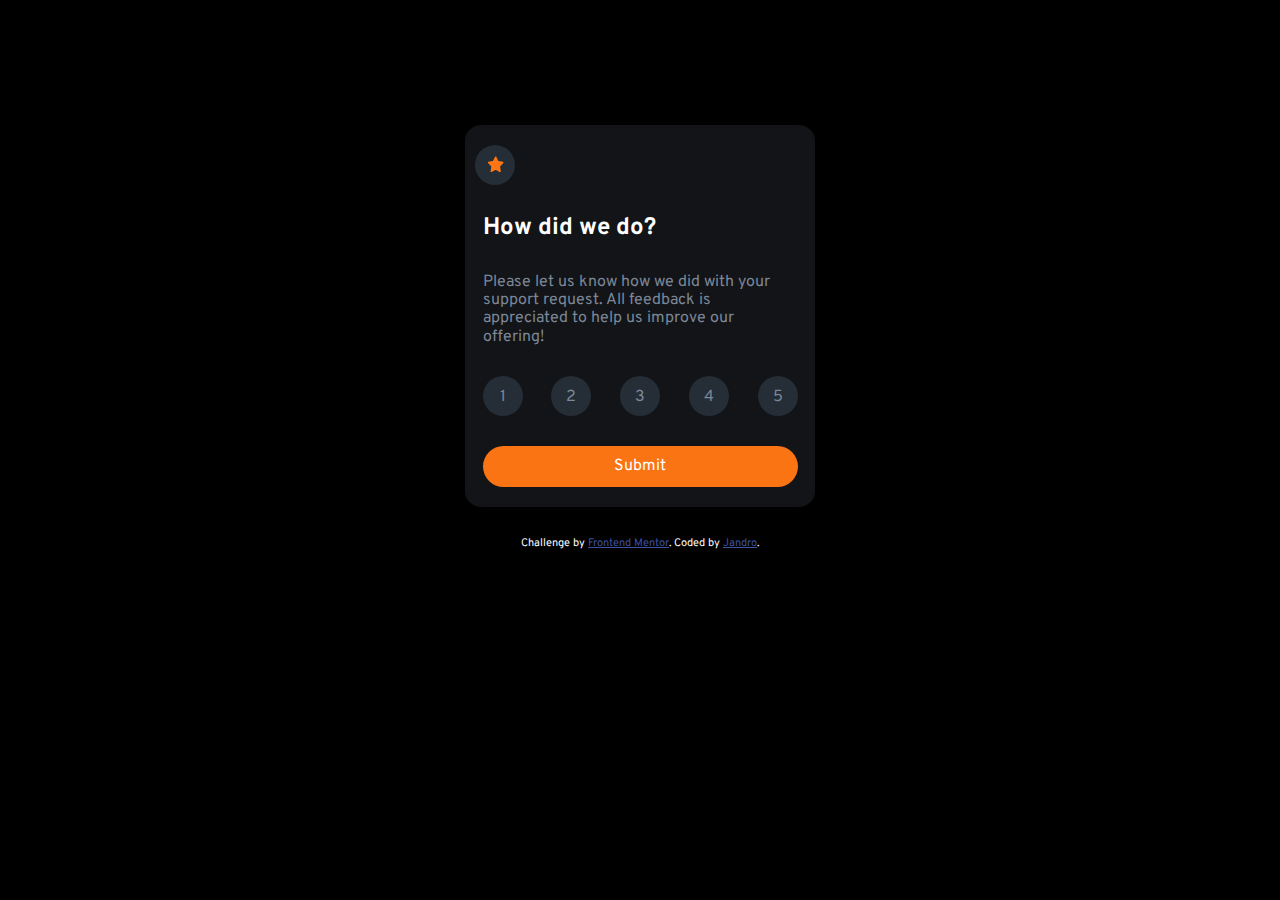
<file: Index.html>
<!DOCTYPE html>
<html lang="en">
<head>
    <meta charset="UTF-8">
    <meta http-equiv="X-UA-Compatible" content="IE=edge">
    <meta name="viewport" content="width=device-width, initial-scale=1.0">
    <link rel="icon" type="image/png" sizes="32x32" href="images/favicon-32x32.png">

    <title>Frontend Mentor | Interactive rating component</title>

    <link rel="preconnect" href="https://fonts.googleapis.com">
    <link rel="preconnect" href="https://fonts.gstatic.com" crossorigin>
    <link href="https://fonts.googleapis.com/css2?family=Overpass:wght@400;700&display=swap" rel="stylesheet">

    <link rel="stylesheet" href="css/normalize.css">
    <link rel="stylesheet" href="css/myStyles.css">
</head>
<body>

    <main class="contenedor">
        <div class="cards">
            <article class="card">
                <div class="star-container"><img src="images/icon-star.svg" class="star"></div>
                <h2 class="card-title">How did we do?</h2>
                <p class="card-text"> Please let us know how we did with your support request. All feedback is appreciated 
                    to help us improve our offering!</p>
                <div class="card-puntos">
                    <div class="puntuacion" id="btn-0">1</div>
                    <div class="puntuacion" id="btn-1">2</div>
                    <div class="puntuacion" id="btn-2">3</div>
                    <div class="puntuacion" id="btn-3">4</div>
                    <div class="puntuacion" id="btn-4">5</div>
                </div>
                <div class="btn-container"><button class="btn-voto">Submit</button></div>
        </article>
        </div>
    </main>

    <div class="attribution">
        Challenge by <a href="https://www.frontendmentor.io?ref=challenge" target="_blank">Frontend Mentor</a>. 
        Coded by <a href="https://github.com/JandroGG?tab=repositories" target="_blank">Jandro</a>.
    </div>

    <template id="thankyou">
        <article class="thankyou">
            <div class="thank-img-container"><img src="images/illustration-thank-you.svg" class="thank-img"></div>
            <p class="thank-resultado">You selected <span class="resultado">puntuacion</span> out of 5</p>
            <h2 class="thank-card-title">Thank you!</h2>
            <p class="thank-card-text">We appreciate you taking the time to give a rating. If you ever need more support, 
                don’t hesitate to get in touch!</p>
        </article>
    </template>
    

    <script src="myApp.js"></script>
</body>
</html>
</file>
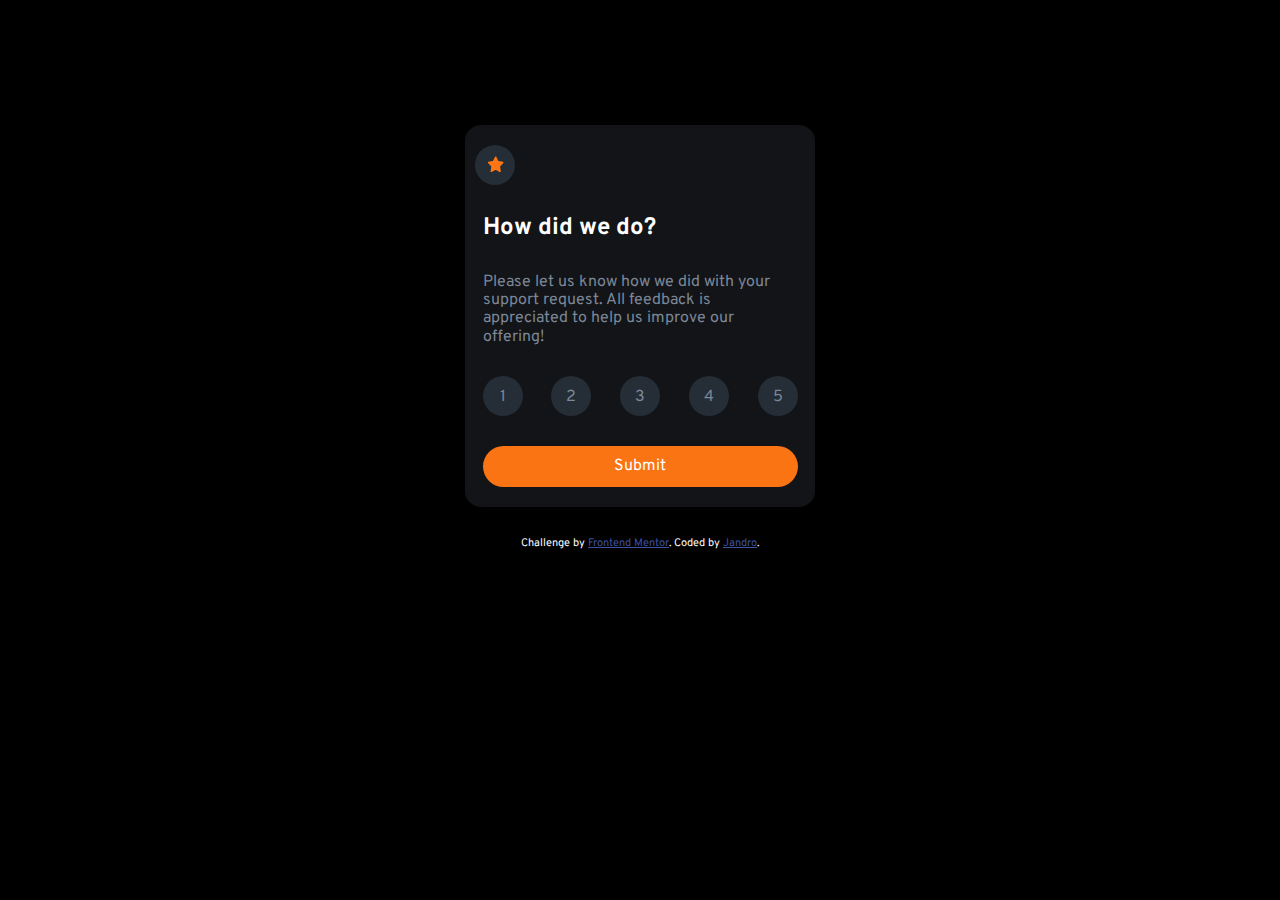
<file: myIndex.html>
<!DOCTYPE html>
<html lang="en">
<head>
    <meta charset="UTF-8">
    <meta http-equiv="X-UA-Compatible" content="IE=edge">
    <meta name="viewport" content="width=device-width, initial-scale=1.0">
    <link rel="icon" type="image/png" sizes="32x32" href="images/favicon-32x32.png">

    <title>Frontend Mentor | Interactive rating component</title>

    <link rel="preconnect" href="https://fonts.googleapis.com">
    <link rel="preconnect" href="https://fonts.gstatic.com" crossorigin>
    <link href="https://fonts.googleapis.com/css2?family=Overpass:wght@400;700&display=swap" rel="stylesheet">

    <link rel="stylesheet" href="css/normalize.css">
    <link rel="stylesheet" href="css/myStyles.css">
</head>
<body>

    <main class="contenedor">
        <div class="cards">
            <article class="card">
                <div class="star-container"><img src="images/icon-star.svg" class="star"></div>
                <h2 class="card-title">How did we do?</h2>
                <p class="card-text"> Please let us know how we did with your support request. All feedback is appreciated 
                    to help us improve our offering!</p>
                <div class="card-puntos">
                    <div class="puntuacion" id="btn-0">1</div>
                    <div class="puntuacion" id="btn-1">2</div>
                    <div class="puntuacion" id="btn-2">3</div>
                    <div class="puntuacion" id="btn-3">4</div>
                    <div class="puntuacion" id="btn-4">5</div>
                </div>
                <div class="btn-container"><button class="btn-voto">Submit</button></div>
        </article>
        </div>
    </main>

    <div class="attribution">
        Challenge by <a href="https://www.frontendmentor.io?ref=challenge" target="_blank">Frontend Mentor</a>. 
        Coded by <a href="https://github.com/JandroGG?tab=repositories" target="_blank">Jandro</a>.
    </div>

    <template id="thankyou">
        <article class="thankyou">
            <div class="thank-img-container"><img src="images/illustration-thank-you.svg" class="thank-img"></div>
            <p class="thank-resultado">You selected <span class="resultado">puntuacion</span> out of 5</p>
            <h2 class="thank-card-title">Thank you!</h2>
            <p class="thank-card-text">We appreciate you taking the time to give a rating. If you ever need more support, 
                don’t hesitate to get in touch!</p>
        </article>
    </template>
    

    <script src="myApp.js"></script>
</body>
</html>
</file>
<file: css/myStyles.css>
:root{
    --Orange: hsl(25, 97%, 53%);
    --White: hsl(0, 0%, 100%);
    --Light-Grey: hsl(217, 12%, 63%);
    --Medium-Grey: hsl(216, 12%, 54%);
    --Dark-Blue: hsl(213, 19%, 18%);
    --Very-Dark-Blue: hsl(216, 12%, 8%);
}

html{
    box-sizing: border-box;
}

*,
*::after,
*::before{
    box-sizing: inherit;
}

body{
    font-family: 'Overpass';
    background-color: black;
    color: white;
}

.contenedor{
    margin-top: 125px;
    margin-left: auto;
    margin-right: auto;
    width: 90%;

    background-color: black;
}

.cards{

    display: flex;
    justify-content: center;
    justify-items: baseline;

}

.card{

    padding: 20px 0px;
    display: flex;
    flex-direction: column;
    align-items: stretch;
    row-gap: 30px;
    background-color: var(--Very-Dark-Blue);
    border-radius: 1em;
    overflow: hidden;
    max-width: 350px;
}

.star-container{
    background-color: var(--Dark-Blue);
    box-sizing: border-box;
    border-radius: 100%;
    width: 40px;
    height: 40px;
    margin-left: 10px;
}

.star{
    margin: auto auto;
    transform: translate(80%,70%);
    width: 40%;
    height: 40%;

}

.card-title{
    margin: auto auto;
    width: 90%;
    color: var(--White);
    font-weight: 700;
}

.card-text{
    margin: auto auto;
    width: 90%;
    color: var(--Medium-Grey);
}

.card-puntos{
    margin: auto auto;
    width: 90%;
    display: flex;
    flex-direction: row;
    justify-content: space-between;
    align-items: center;
    color: var(--Medium-Grey);
}

.puntuacion{
    box-sizing: border-box;
    border-radius: 100%;
    width: 40px;
    height: 40px;
    text-align: center;
    padding-top: 12px;
    padding-bottom: 12px;
    background-color: var(--Dark-Blue);
    font-weight: 400;
}

.btn-container{
    margin: auto auto;
    width: 90%;
}

.btn-voto{
    padding: 7px;
    width: 100%;
    background-color: var(--Orange);
    border: 0px;
    border-radius: 2em;
    color: var(--White);

    line-height: 1.7;
}

.attribution {
    margin-top: 30px;
    font-size: 11px; text-align: center;
}
.attribution a {
    color: hsl(228, 45%, 44%);
}


.thankyou{
    padding: 20px 0px;
    display: grid;
    grid-template-rows: 40% 10% 20% 30%;
    row-gap: 10px;
    height: 400px;

    background-color: var(--Very-Dark-Blue);
    border-radius: 1em;
    overflow: hidden;
    max-width: 350px;
}

.thank-img-container{
    text-align: center;
}

.thank-img{
    width: 50%;
    height: 80%;
    margin-top: 15px;
}

.thank-resultado{
    margin: auto auto;
    width: 60%;
    padding: 3px;
    text-align: center;
    color: var(--Orange);
    background-color: var(--Dark-Blue);
    font-weight: 400;

    border: 0px;
    border-radius: 2em;
    line-height: 1.7;

}

.thank-card-title{
    margin-top: 20px;
    margin-bottom: 5px;
    text-align: center;
    color: var(--White);
    font-weight: 700;
}

.thank-card-text{

    color: var(--Medium-Grey);
    margin-top: 0px;
    text-align: center;
    margin: 0px;
}
</file>
